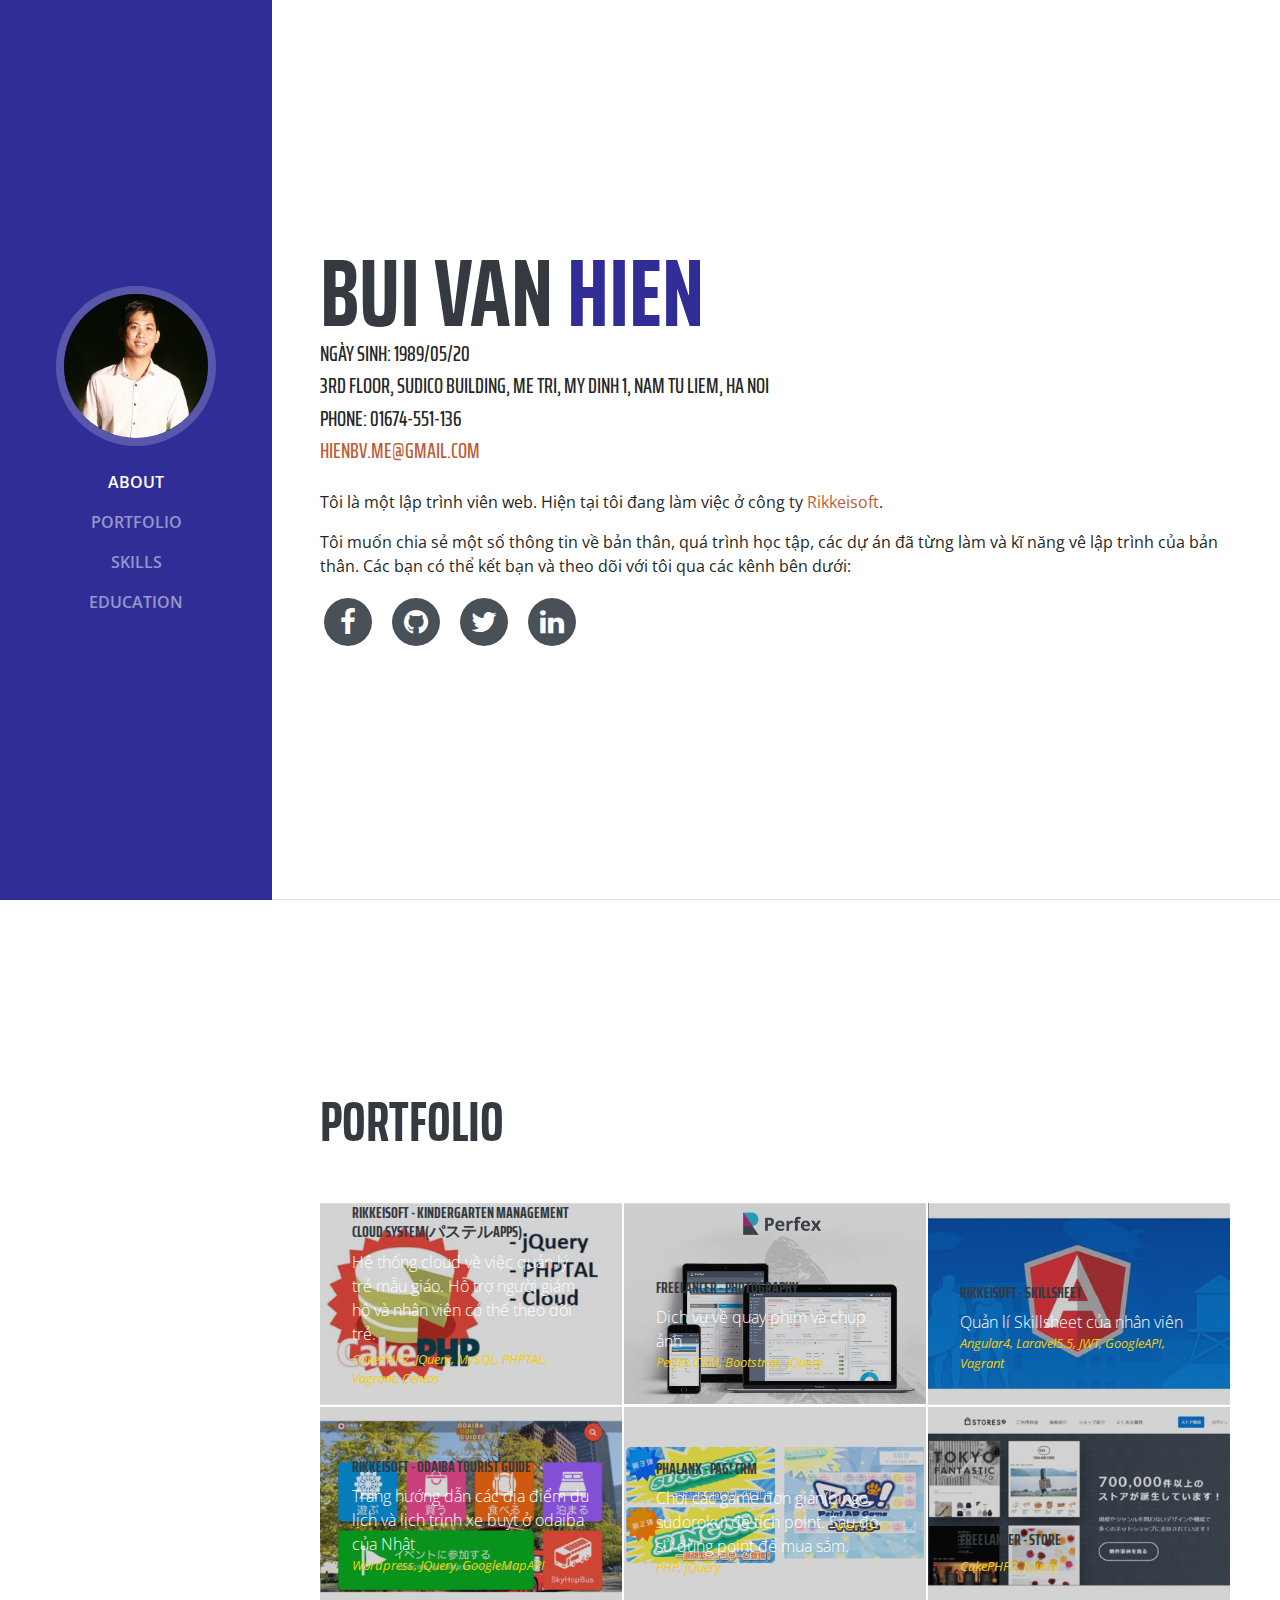
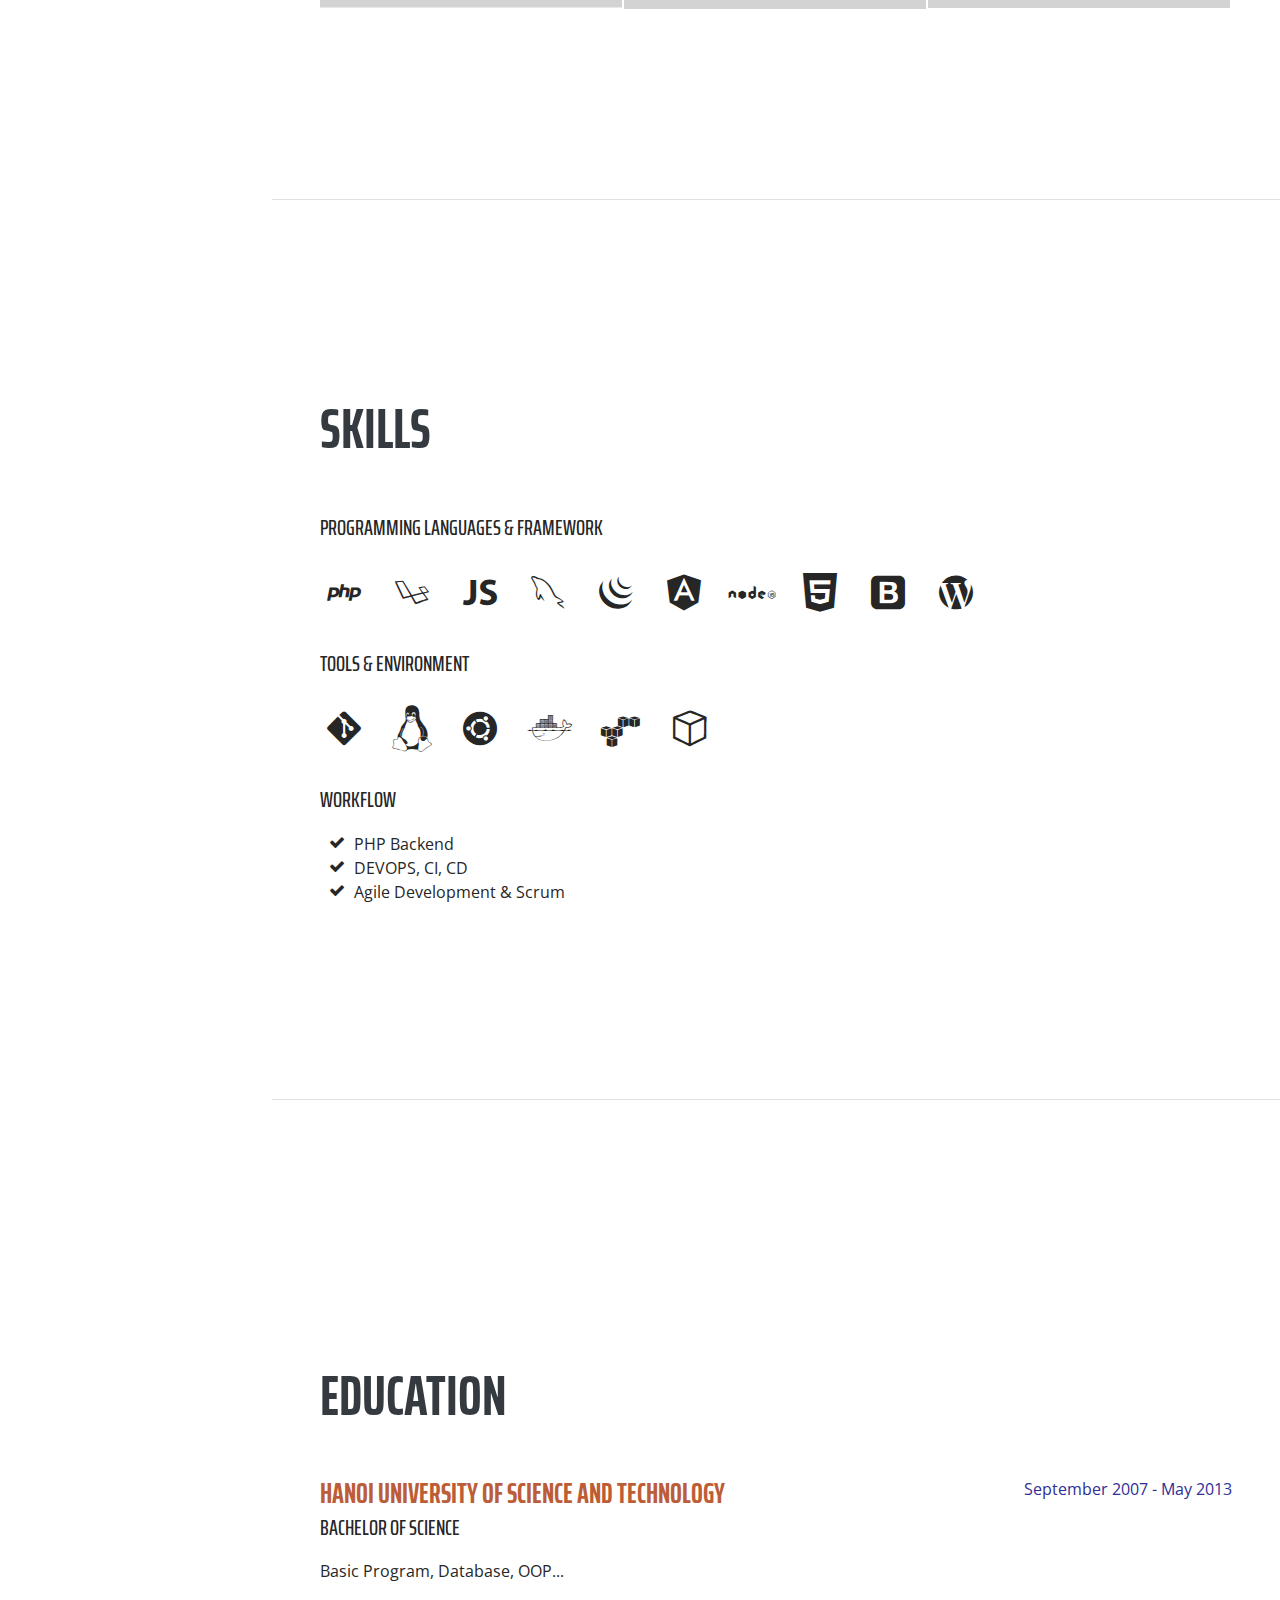
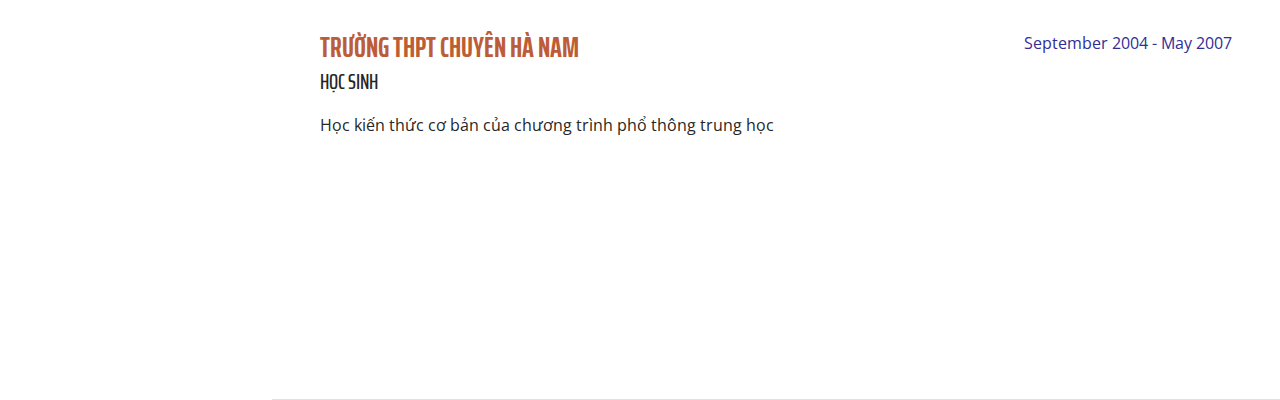
<file: index.html>
<!DOCTYPE html>
<html lang="en">

  <head>

    <meta charset="utf-8">
    <meta name="viewport" content="width=device-width, initial-scale=1, shrink-to-fit=no">
    <meta name="description" content="">
    <meta name="author" content="hienbv.me@gmail.com">
	<link rel="shortcut icon" type="image/x-icon" href="img/favicon.ico" />

    <title>Bui Van Hien - Portfolio</title>

    <!-- Bootstrap core CSS -->
    <link href="vendor/bootstrap/css/bootstrap.min.css" rel="stylesheet">

    <!-- Custom fonts for this template -->
    <link href="https://fonts.googleapis.com/css?family=Saira+Extra+Condensed:100,200,300,400,500,600,700,800,900" rel="stylesheet">
    <link href="https://fonts.googleapis.com/css?family=Open+Sans:300,300i,400,400i,600,600i,700,700i,800,800i" rel="stylesheet">
    <link href="vendor/font-awesome/css/font-awesome.min.css" rel="stylesheet">
    <link href="vendor/devicons/css/devicons.min.css" rel="stylesheet">
    <link href="vendor/simple-line-icons/css/simple-line-icons.css" rel="stylesheet">

    <!-- Custom styles for this template -->
    <link href="css/resume.min.css" rel="stylesheet">

    <!-- Global site tag (gtag.js) - Google Analytics -->
    <script async src="https://www.googletagmanager.com/gtag/js?id=UA-116043711-1"></script>
    <script>
      window.dataLayer = window.dataLayer || [];
      function gtag() { dataLayer.push(arguments); }
      gtag('js', new Date());

      gtag('config', 'UA-116043711-1');
    </script>
  </head>

  <body id="page-top">

    <nav class="navbar navbar-expand-lg navbar-dark bg-primary fixed-top" id="sideNav">
      <a class="navbar-brand js-scroll-trigger" href="#page-top">
        <span class="d-block d-lg-none">Bui Van Hien</span>
        <span class="d-none d-lg-block">
          <img class="img-fluid img-profile rounded-circle mx-auto mb-2" src="img/profile.jpg" alt="">
        </span>
      </a>
      <button class="navbar-toggler" type="button" data-toggle="collapse" data-target="#navbarSupportedContent" aria-controls="navbarSupportedContent" aria-expanded="false" aria-label="Toggle navigation">
        <span class="navbar-toggler-icon"></span>
      </button>
      <div class="collapse navbar-collapse" id="navbarSupportedContent">
        <ul class="navbar-nav">
          <li class="nav-item">
            <a class="nav-link js-scroll-trigger" href="#about">About</a>
          </li>
          <li class="nav-item">
            <a class="nav-link js-scroll-trigger" href="#portfolio">Portfolio</a>
          </li>
          <li class="nav-item">
            <a class="nav-link js-scroll-trigger" href="#skills">Skills</a>
          </li>
          <li class="nav-item">
            <a class="nav-link js-scroll-trigger" href="#education">Education</a>
          </li>
        </ul>
      </div>
    </nav>

    <div class="container-fluid p-0">

      <section class="resume-section p-3 p-lg-5 d-flex d-column" id="about">
        <div class="my-auto">
          <h1 class="mb-0">Bui Van
            <span class="text-primary">Hien</span>
          </h1>
          <div class="subheading mb-4">
            Ngày sinh: 1989/05/20
            <br>
            3rd Floor, Sudico Building, Me Tri, My Dinh 1, Nam Tu Liem, Ha Noi <br>
            Phone: 01674-551-136<br>
            <a href="mailto:hienbv.me@gmail.com">hienbv.me@gmail.com</a>
          </div>
          <p class="mb-3">
            Tôi là một lập trình viên web. Hiện tại tôi đang làm việc ở công ty <a href="http://rikkeisoft.com/">Rikkeisoft</a>.<br>
          </p>
          <p class="mb-3">
            Tôi muốn chia sẻ một số thông tin về bản thân, quá trình học tập, các dự án đã từng làm và kĩ năng vê lập trình của bản
            thân. Các bạn có thể kết bạn và theo dõi với tôi qua các kênh bên dưới:
          </p>
          <ul class="list-inline list-social-icons mb-0">
            <li class="list-inline-item">
              <a href="https://www.facebook.com/Sir.Hien">
                <span class="fa-stack fa-lg">
                  <i class="fa fa-circle fa-stack-2x"></i>
                  <i class="fa fa-facebook fa-stack-1x fa-inverse"></i>
                </span>
              </a>
            </li>
            <li class="list-inline-item">
              <a href="https://github.com/hienbv">
                <span class="fa-stack fa-lg">
                  <i class="fa fa-circle fa-stack-2x"></i>
                  <i class="fa fa-github fa-stack-1x fa-inverse"></i>
                </span>
              </a>
            </li>
            <li class="list-inline-item">
              <a href="https://twitter.com/daube205?lang=en">
                <span class="fa-stack fa-lg">
                  <i class="fa fa-circle fa-stack-2x"></i>
                  <i class="fa fa-twitter fa-stack-1x fa-inverse"></i>
                </span>
              </a>
            </li>
            <li class="list-inline-item">
              <a href="https://www.linkedin.com/in/hien-bv-41740a70/">
                <span class="fa-stack fa-lg">
                  <i class="fa fa-circle fa-stack-2x"></i>
                  <i class="fa fa-linkedin fa-stack-1x fa-inverse"></i>
                </span>
              </a>
            </li>
            
          </ul>
        </div>
      </section>

      <section class="resume-section p-3 p-lg-5 d-flex d-column" id="portfolio">
        <div class="my-auto">
          <h2 class="mb-5">Portfolio</h2>
          <div class="row no-gutters">
            <div class="col-lg-4">
              <a class="portfolio-item" href="#">
                <span class="caption">
                  <span class="caption-content">
                    <h2>Rikkeisoft - Kindergarten management cloud system(パステルApps)</h2>
                    <p class="mb-1">Hệ thống cloud về việc quản lý trẻ mẫu giáo. Hỗ trợ người giám hộ và nhân viên có thể theo dõi trẻ.</p>
                    <div class="mb-0 tags">CakePHP2, JQuery, MySQL, PHPTAL, Vagrant, Centos</div>
                  </span>
                </span>
                <img class="img-fluid" src="img/projects/pastel_cakephp2.jpg" alt="">
              </a>
            </div>
            <div class="col-lg-4">
              <a class="portfolio-item" href="#">
                <span class="caption">
                  <span class="caption-content">
                    <h2>Freelancer -  Photography</h2>
                    <p class="mb-0">Dịch vụ về quay phim và chụp ảnh</p>
                    <div class="mb-0 tags">Perfex CRM, Bootstrap, jQuery</div>
                  </span>
                </span>
                <img class="img-fluid" src="img/projects/photography_perfex_crm.jpg" alt="">
              </a>
            </div>  
            <div class="col-lg-4">
              <a class="portfolio-item" href="#">
                <span class="caption">
                  <span class="caption-content">
                    <h2>Rikkeisoft - SkillSheet</h2>
                    <p class="mb-0">Quản lí Skillsheet của nhân viên</p>
                    <div class="mb-0 tags">Angular4, Laravel5.5, JWT, GoogleAPI, Vagrant</div>
                  </span>
                </span>
                <img class="img-fluid" src="img/projects/angular4_skillsheet.jpg" alt="">
              </a>
            </div>
            <div class="col-lg-4">
              <a class="portfolio-item" href="#">
                <span class="caption">
                  <span class="caption-content">
                    <h2>Rikkeisoft - Odaiba Tourist Guide</h2>
                    <p class="mb-0">Trang hướng dẫn các địa điểm du lịch và lịch trình xe buýt ở odaiba của Nhật</p>
                    <div class="mb-0 tags">Wordpress, JQuery, GoogleMapAPI</div>
                  </span>
                </span>
                <img class="img-fluid" src="img/projects/wordpress_tokyoodaiba.jpg" alt="">
              </a>
            </div>
            <div class="col-lg-4">
              <a class="portfolio-item" href="#">
                <span class="caption">
                  <span class="caption-content">
                    <h2>Phalanx - PAG! CRM</h2>
                    <p class="mb-0">Chơi các game đơn giản(bingo, sudoroku) để tích point. Sau đó sử dụng point để mua sắm.</p>
                    <div class="mb-0 tags">PHP, jQuery</div>
                  </span>
                </span>
                <img class="img-fluid" src="img/projects/php_game_phalanx.jpg" alt="">
              </a>
            </div>
            <div class="col-lg-4">
              <a class="portfolio-item" href="#">
                <span class="caption">
                  <span class="caption-content">
                    <h2>Freelancer - Store</h2>
                    <p class="mb-0"></p>
                    <div class="mb-0 tags">CakePHP2, JQuery</div>
                  </span>
                </span>
                <img class="img-fluid" src="img/projects/cakephp2_store.jpg" alt="">
              </a>
            </div>
          </div>
        </div>
      </section>

      <section class="resume-section p-3 p-lg-5 d-flex flex-column" id="skills">
        <div class="my-auto">
          <h2 class="mb-5">Skills</h2>
      
          <div class="subheading mb-3">Programming Languages &amp; Framework</div>
          <ul class="list-inline list-icons">
            <li class="list-inline-item">
              <i class="devicons devicons-php" title="PHP"></i>
            </li>
            <li class="list-inline-item">
              <i class="devicons devicons-laravel" title="PHP Laravel Framework"></i>
            </li>
            <li class="list-inline-item">
              <i class="devicons devicons-javascript" title="Javascript"></i>
            </li>
            <li class="list-inline-item">
              <i class="devicons devicons-mysql" title="MySQL"></i>
            </li>
            <li class="list-inline-item">
              <i class="devicons devicons-jquery" title="JQuery"></i>
            </li>
            <li class="list-inline-item">
              <i class="devicons devicons-angular" title="Angular"></i>
            </li>
            <li class="list-inline-item">
              <i class="devicons devicons-nodejs" title="NodeJS"></i>
            </li>
            <li class="list-inline-item">
              <i class="devicons devicons-html5" title="HTML5"></i>
            </li>
            <li class="list-inline-item">
              <i class="devicons devicons-bootstrap" title="Bootstrap"></i>
            </li>
            <li class="list-inline-item">
              <i class="devicons devicons-wordpress" title="Wordpress"></i>
            </li>
          </ul>
          <div class="subheading mb-3">Tools &amp; Environment</div>
          <ul class="list-inline list-icons">
            <li class="list-inline-item">
              <i class="devicons devicons-git" title="Git"></i>
            </li>   
            <li class="list-inline-item">
              <i class="devicons devicons-linux" title="Linux"></i>
            </li>
            <li class="list-inline-item">
              <i class="devicons devicons-ubuntu" title="Ubuntu"></i>
            </li>
            <li class="list-inline-item">
              <i class="devicons devicons-docker" title="Docker"></i>
            </li>
            <li class="list-inline-item">
              <i class="devicons devicons-aws" title="EC2,S3,Aurora"></i>
            </li>
            <li class="list-inline-item">
              <i class="devicons devicons-netbeans" title="Netbeans"></i>
            </li>
          </ul>
      
          <div class="subheading mb-3">Workflow</div>
          <ul class="fa-ul mb-0">
            <li>
              <i class="fa-li fa fa-check"></i>
              PHP Backend</li>
            <li>
              <i class="fa-li fa fa-check"></i>
              DEVOPS, CI, CD</li>
            <li>
              <i class="fa-li fa fa-check"></i>
              Agile Development &amp; Scrum</li>
          </ul>
        </div>
      </section>

      <section class="resume-section p-3 p-lg-5 d-flex flex-column" id="education">
        <div class="my-auto">
          <h2 class="mb-5">Education</h2>
          <div class="resume-item d-flex flex-column flex-md-row mb-5">
            <div class="resume-content mr-auto">
              <h3 class="mb-0"><a href="https://www.hust.edu.vn/">Hanoi University of Science and Technology</a></h3>
              <div class="subheading mb-3">Bachelor of Science</div>
              <div>Basic Program, Database, OOP...</div>
            </div>
            <div class="resume-date text-md-right">
              <span class="text-primary">September 2007 - May 2013</span>
            </div>
          </div>

          <div class="resume-item d-flex flex-column flex-md-row">
            <div class="resume-content mr-auto">
              <h3 class="mb-0"><a href="http://hanam.edu.vn/thptchuyenbienhoa">Trường THPT chuyên Hà Nam</a></h3>
              <div class="subheading mb-3">Học sinh</div>
              <div>Học kiến thức cơ bản của chương trình phổ thông trung học</div>
            </div>
            <div class="resume-date text-md-right">
              <span class="text-primary">September 2004 - May 2007</span>
            </div>
          </div>

        </div>
      </section>

    </div>

    <!-- Bootstrap core JavaScript -->
    <script src="vendor/jquery/jquery.min.js"></script>
    <script src="vendor/bootstrap/js/bootstrap.bundle.min.js"></script>

    <!-- Plugin JavaScript -->
    <script src="vendor/jquery-easing/jquery.easing.min.js"></script>

    <!-- Custom scripts for this template -->
    <script src="js/resume.min.js"></script>
  </body>

</html>
</file>
<file: vendor/simple-line-icons/css/simple-line-icons.css>
@font-face {
  font-family: 'simple-line-icons';
  src: url('../fonts/Simple-Line-Icons.eot?v=2.4.0');
  src: url('../fonts/Simple-Line-Icons.eot?v=2.4.0#iefix') format('embedded-opentype'), url('../fonts/Simple-Line-Icons.woff2?v=2.4.0') format('woff2'), url('../fonts/Simple-Line-Icons.ttf?v=2.4.0') format('truetype'), url('../fonts/Simple-Line-Icons.woff?v=2.4.0') format('woff'), url('../fonts/Simple-Line-Icons.svg?v=2.4.0#simple-line-icons') format('svg');
  font-weight: normal;
  font-style: normal;
}
/*
 Use the following CSS code if you want to have a class per icon.
 Instead of a list of all class selectors, you can use the generic [class*="icon-"] selector, but it's slower:
*/
.icon-user,
.icon-people,
.icon-user-female,
.icon-user-follow,
.icon-user-following,
.icon-user-unfollow,
.icon-login,
.icon-logout,
.icon-emotsmile,
.icon-phone,
.icon-call-end,
.icon-call-in,
.icon-call-out,
.icon-map,
.icon-location-pin,
.icon-direction,
.icon-directions,
.icon-compass,
.icon-layers,
.icon-menu,
.icon-list,
.icon-options-vertical,
.icon-options,
.icon-arrow-down,
.icon-arrow-left,
.icon-arrow-right,
.icon-arrow-up,
.icon-arrow-up-circle,
.icon-arrow-left-circle,
.icon-arrow-right-circle,
.icon-arrow-down-circle,
.icon-check,
.icon-clock,
.icon-plus,
.icon-minus,
.icon-close,
.icon-event,
.icon-exclamation,
.icon-organization,
.icon-trophy,
.icon-screen-smartphone,
.icon-screen-desktop,
.icon-plane,
.icon-notebook,
.icon-mustache,
.icon-mouse,
.icon-magnet,
.icon-energy,
.icon-disc,
.icon-cursor,
.icon-cursor-move,
.icon-crop,
.icon-chemistry,
.icon-speedometer,
.icon-shield,
.icon-screen-tablet,
.icon-magic-wand,
.icon-hourglass,
.icon-graduation,
.icon-ghost,
.icon-game-controller,
.icon-fire,
.icon-eyeglass,
.icon-envelope-open,
.icon-envelope-letter,
.icon-bell,
.icon-badge,
.icon-anchor,
.icon-wallet,
.icon-vector,
.icon-speech,
.icon-puzzle,
.icon-printer,
.icon-present,
.icon-playlist,
.icon-pin,
.icon-picture,
.icon-handbag,
.icon-globe-alt,
.icon-globe,
.icon-folder-alt,
.icon-folder,
.icon-film,
.icon-feed,
.icon-drop,
.icon-drawer,
.icon-docs,
.icon-doc,
.icon-diamond,
.icon-cup,
.icon-calculator,
.icon-bubbles,
.icon-briefcase,
.icon-book-open,
.icon-basket-loaded,
.icon-basket,
.icon-bag,
.icon-action-undo,
.icon-action-redo,
.icon-wrench,
.icon-umbrella,
.icon-trash,
.icon-tag,
.icon-support,
.icon-frame,
.icon-size-fullscreen,
.icon-size-actual,
.icon-shuffle,
.icon-share-alt,
.icon-share,
.icon-rocket,
.icon-question,
.icon-pie-chart,
.icon-pencil,
.icon-note,
.icon-loop,
.icon-home,
.icon-grid,
.icon-graph,
.icon-microphone,
.icon-music-tone-alt,
.icon-music-tone,
.icon-earphones-alt,
.icon-earphones,
.icon-equalizer,
.icon-like,
.icon-dislike,
.icon-control-start,
.icon-control-rewind,
.icon-control-play,
.icon-control-pause,
.icon-control-forward,
.icon-control-end,
.icon-volume-1,
.icon-volume-2,
.icon-volume-off,
.icon-calendar,
.icon-bulb,
.icon-chart,
.icon-ban,
.icon-bubble,
.icon-camrecorder,
.icon-camera,
.icon-cloud-download,
.icon-cloud-upload,
.icon-envelope,
.icon-eye,
.icon-flag,
.icon-heart,
.icon-info,
.icon-key,
.icon-link,
.icon-lock,
.icon-lock-open,
.icon-magnifier,
.icon-magnifier-add,
.icon-magnifier-remove,
.icon-paper-clip,
.icon-paper-plane,
.icon-power,
.icon-refresh,
.icon-reload,
.icon-settings,
.icon-star,
.icon-symbol-female,
.icon-symbol-male,
.icon-target,
.icon-credit-card,
.icon-paypal,
.icon-social-tumblr,
.icon-social-twitter,
.icon-social-facebook,
.icon-social-instagram,
.icon-social-linkedin,
.icon-social-pinterest,
.icon-social-github,
.icon-social-google,
.icon-social-reddit,
.icon-social-skype,
.icon-social-dribbble,
.icon-social-behance,
.icon-social-foursqare,
.icon-social-soundcloud,
.icon-social-spotify,
.icon-social-stumbleupon,
.icon-social-youtube,
.icon-social-dropbox,
.icon-social-vkontakte,
.icon-social-steam {
  font-family: 'simple-line-icons';
  speak: none;
  font-style: normal;
  font-weight: normal;
  font-variant: normal;
  text-transform: none;
  line-height: 1;
  /* Better Font Rendering =========== */
  -webkit-font-smoothing: antialiased;
  -moz-osx-font-smoothing: grayscale;
}
.icon-user:before {
  content: "\e005";
}
.icon-people:before {
  content: "\e001";
}
.icon-user-female:before {
  content: "\e000";
}
.icon-user-follow:before {
  content: "\e002";
}
.icon-user-following:before {
  content: "\e003";
}
.icon-user-unfollow:before {
  content: "\e004";
}
.icon-login:before {
  content: "\e066";
}
.icon-logout:before {
  content: "\e065";
}
.icon-emotsmile:before {
  content: "\e021";
}
.icon-phone:before {
  content: "\e600";
}
.icon-call-end:before {
  content: "\e048";
}
.icon-call-in:before {
  content: "\e047";
}
.icon-call-out:before {
  content: "\e046";
}
.icon-map:before {
  content: "\e033";
}
.icon-location-pin:before {
  content: "\e096";
}
.icon-direction:before {
  content: "\e042";
}
.icon-directions:before {
  content: "\e041";
}
.icon-compass:before {
  content: "\e045";
}
.icon-layers:before {
  content: "\e034";
}
.icon-menu:before {
  content: "\e601";
}
.icon-list:before {
  content: "\e067";
}
.icon-options-vertical:before {
  content: "\e602";
}
.icon-options:before {
  content: "\e603";
}
.icon-arrow-down:before {
  content: "\e604";
}
.icon-arrow-left:before {
  content: "\e605";
}
.icon-arrow-right:before {
  content: "\e606";
}
.icon-arrow-up:before {
  content: "\e607";
}
.icon-arrow-up-circle:before {
  content: "\e078";
}
.icon-arrow-left-circle:before {
  content: "\e07a";
}
.icon-arrow-right-circle:before {
  content: "\e079";
}
.icon-arrow-down-circle:before {
  content: "\e07b";
}
.icon-check:before {
  content: "\e080";
}
.icon-clock:before {
  content: "\e081";
}
.icon-plus:before {
  content: "\e095";
}
.icon-minus:before {
  content: "\e615";
}
.icon-close:before {
  content: "\e082";
}
.icon-event:before {
  content: "\e619";
}
.icon-exclamation:before {
  content: "\e617";
}
.icon-organization:before {
  content: "\e616";
}
.icon-trophy:before {
  content: "\e006";
}
.icon-screen-smartphone:before {
  content: "\e010";
}
.icon-screen-desktop:before {
  content: "\e011";
}
.icon-plane:before {
  content: "\e012";
}
.icon-notebook:before {
  content: "\e013";
}
.icon-mustache:before {
  content: "\e014";
}
.icon-mouse:before {
  content: "\e015";
}
.icon-magnet:before {
  content: "\e016";
}
.icon-energy:before {
  content: "\e020";
}
.icon-disc:before {
  content: "\e022";
}
.icon-cursor:before {
  content: "\e06e";
}
.icon-cursor-move:before {
  content: "\e023";
}
.icon-crop:before {
  content: "\e024";
}
.icon-chemistry:before {
  content: "\e026";
}
.icon-speedometer:before {
  content: "\e007";
}
.icon-shield:before {
  content: "\e00e";
}
.icon-screen-tablet:before {
  content: "\e00f";
}
.icon-magic-wand:before {
  content: "\e017";
}
.icon-hourglass:before {
  content: "\e018";
}
.icon-graduation:before {
  content: "\e019";
}
.icon-ghost:before {
  content: "\e01a";
}
.icon-game-controller:before {
  content: "\e01b";
}
.icon-fire:before {
  content: "\e01c";
}
.icon-eyeglass:before {
  content: "\e01d";
}
.icon-envelope-open:before {
  content: "\e01e";
}
.icon-envelope-letter:before {
  content: "\e01f";
}
.icon-bell:before {
  content: "\e027";
}
.icon-badge:before {
  content: "\e028";
}
.icon-anchor:before {
  content: "\e029";
}
.icon-wallet:before {
  content: "\e02a";
}
.icon-vector:before {
  content: "\e02b";
}
.icon-speech:before {
  content: "\e02c";
}
.icon-puzzle:before {
  content: "\e02d";
}
.icon-printer:before {
  content: "\e02e";
}
.icon-present:before {
  content: "\e02f";
}
.icon-playlist:before {
  content: "\e030";
}
.icon-pin:before {
  content: "\e031";
}
.icon-picture:before {
  content: "\e032";
}
.icon-handbag:before {
  content: "\e035";
}
.icon-globe-alt:before {
  content: "\e036";
}
.icon-globe:before {
  content: "\e037";
}
.icon-folder-alt:before {
  content: "\e039";
}
.icon-folder:before {
  content: "\e089";
}
.icon-film:before {
  content: "\e03a";
}
.icon-feed:before {
  content: "\e03b";
}
.icon-drop:before {
  content: "\e03e";
}
.icon-drawer:before {
  content: "\e03f";
}
.icon-docs:before {
  content: "\e040";
}
.icon-doc:before {
  content: "\e085";
}
.icon-diamond:before {
  content: "\e043";
}
.icon-cup:before {
  content: "\e044";
}
.icon-calculator:before {
  content: "\e049";
}
.icon-bubbles:before {
  content: "\e04a";
}
.icon-briefcase:before {
  content: "\e04b";
}
.icon-book-open:before {
  content: "\e04c";
}
.icon-basket-loaded:before {
  content: "\e04d";
}
.icon-basket:before {
  content: "\e04e";
}
.icon-bag:before {
  content: "\e04f";
}
.icon-action-undo:before {
  content: "\e050";
}
.icon-action-redo:before {
  content: "\e051";
}
.icon-wrench:before {
  content: "\e052";
}
.icon-umbrella:before {
  content: "\e053";
}
.icon-trash:before {
  content: "\e054";
}
.icon-tag:before {
  content: "\e055";
}
.icon-support:before {
  content: "\e056";
}
.icon-frame:before {
  content: "\e038";
}
.icon-size-fullscreen:before {
  content: "\e057";
}
.icon-size-actual:before {
  content: "\e058";
}
.icon-shuffle:before {
  content: "\e059";
}
.icon-share-alt:before {
  content: "\e05a";
}
.icon-share:before {
  content: "\e05b";
}
.icon-rocket:before {
  content: "\e05c";
}
.icon-question:before {
  content: "\e05d";
}
.icon-pie-chart:before {
  content: "\e05e";
}
.icon-pencil:before {
  content: "\e05f";
}
.icon-note:before {
  content: "\e060";
}
.icon-loop:before {
  content: "\e064";
}
.icon-home:before {
  content: "\e069";
}
.icon-grid:before {
  content: "\e06a";
}
.icon-graph:before {
  content: "\e06b";
}
.icon-microphone:before {
  content: "\e063";
}
.icon-music-tone-alt:before {
  content: "\e061";
}
.icon-music-tone:before {
  content: "\e062";
}
.icon-earphones-alt:before {
  content: "\e03c";
}
.icon-earphones:before {
  content: "\e03d";
}
.icon-equalizer:before {
  content: "\e06c";
}
.icon-like:before {
  content: "\e068";
}
.icon-dislike:before {
  content: "\e06d";
}
.icon-control-start:before {
  content: "\e06f";
}
.icon-control-rewind:before {
  content: "\e070";
}
.icon-control-play:before {
  content: "\e071";
}
.icon-control-pause:before {
  content: "\e072";
}
.icon-control-forward:before {
  content: "\e073";
}
.icon-control-end:before {
  content: "\e074";
}
.icon-volume-1:before {
  content: "\e09f";
}
.icon-volume-2:before {
  content: "\e0a0";
}
.icon-volume-off:before {
  content: "\e0a1";
}
.icon-calendar:before {
  content: "\e075";
}
.icon-bulb:before {
  content: "\e076";
}
.icon-chart:before {
  content: "\e077";
}
.icon-ban:before {
  content: "\e07c";
}
.icon-bubble:before {
  content: "\e07d";
}
.icon-camrecorder:before {
  content: "\e07e";
}
.icon-camera:before {
  content: "\e07f";
}
.icon-cloud-download:before {
  content: "\e083";
}
.icon-cloud-upload:before {
  content: "\e084";
}
.icon-envelope:before {
  content: "\e086";
}
.icon-eye:before {
  content: "\e087";
}
.icon-flag:before {
  content: "\e088";
}
.icon-heart:before {
  content: "\e08a";
}
.icon-info:before {
  content: "\e08b";
}
.icon-key:before {
  content: "\e08c";
}
.icon-link:before {
  content: "\e08d";
}
.icon-lock:before {
  content: "\e08e";
}
.icon-lock-open:before {
  content: "\e08f";
}
.icon-magnifier:before {
  content: "\e090";
}
.icon-magnifier-add:before {
  content: "\e091";
}
.icon-magnifier-remove:before {
  content: "\e092";
}
.icon-paper-clip:before {
  content: "\e093";
}
.icon-paper-plane:before {
  content: "\e094";
}
.icon-power:before {
  content: "\e097";
}
.icon-refresh:before {
  content: "\e098";
}
.icon-reload:before {
  content: "\e099";
}
.icon-settings:before {
  content: "\e09a";
}
.icon-star:before {
  content: "\e09b";
}
.icon-symbol-female:before {
  content: "\e09c";
}
.icon-symbol-male:before {
  content: "\e09d";
}
.icon-target:before {
  content: "\e09e";
}
.icon-credit-card:before {
  content: "\e025";
}
.icon-paypal:before {
  content: "\e608";
}
.icon-social-tumblr:before {
  content: "\e00a";
}
.icon-social-twitter:before {
  content: "\e009";
}
.icon-social-facebook:before {
  content: "\e00b";
}
.icon-social-instagram:before {
  content: "\e609";
}
.icon-social-linkedin:before {
  content: "\e60a";
}
.icon-social-pinterest:before {
  content: "\e60b";
}
.icon-social-github:before {
  content: "\e60c";
}
.icon-social-google:before {
  content: "\e60d";
}
.icon-social-reddit:before {
  content: "\e60e";
}
.icon-social-skype:before {
  content: "\e60f";
}
.icon-social-dribbble:before {
  content: "\e00d";
}
.icon-social-behance:before {
  content: "\e610";
}
.icon-social-foursqare:before {
  content: "\e611";
}
.icon-social-soundcloud:before {
  content: "\e612";
}
.icon-social-spotify:before {
  content: "\e613";
}
.icon-social-stumbleupon:before {
  content: "\e614";
}
.icon-social-youtube:before {
  content: "\e008";
}
.icon-social-dropbox:before {
  content: "\e00c";
}
.icon-social-vkontakte:before {
  content: "\e618";
}
.icon-social-steam:before {
  content: "\e620";
}
</file>
<file: vendor/devicons/css/devicons.min.css>
/*!
 *  Devicons 1.8.0 made by Theodore Vorillas / http://vorillaz.com 
 */
@font-face{font-family:devicons;src:url(../fonts/devicons.eot?xqxft6);src:url(../fonts/devicons.eot?#iefixxqxft6) format("embedded-opentype"),url(../fonts/devicons.woff?xqxft6) format("woff"),url(../fonts/devicons.ttf?xqxft6) format("truetype"),url(../fonts/devicons.svg?xqxft6#devicons) format("svg");font-weight:400;font-style:normal}.devicons{font-family:devicons;speak:none;font-style:normal;font-weight:400;font-variant:normal;text-transform:none;line-height:1;-webkit-font-smoothing:antialiased;-moz-osx-font-smoothing:grayscale}.devicons-git:before{content:"\e602"}.devicons-git_compare:before{content:"\e628"}.devicons-git_branch:before{content:"\e625"}.devicons-git_commit:before{content:"\e629"}.devicons-git_pull_request:before{content:"\e626"}.devicons-git_merge:before{content:"\e627"}.devicons-bitbucket:before{content:"\e603"}.devicons-github_alt:before{content:"\e608"}.devicons-github_badge:before{content:"\e609"}.devicons-github:before{content:"\e60a"}.devicons-github_full:before{content:"\e617"}.devicons-java:before{content:"\e638"}.devicons-ruby:before{content:"\e639"}.devicons-scala:before{content:"\e637"}.devicons-python:before{content:"\e63c"}.devicons-go:before{content:"\e624"}.devicons-ruby_on_rails:before{content:"\e63b"}.devicons-django:before{content:"\e61d"}.devicons-markdown:before{content:"\e63e"}.devicons-php:before{content:"\e63d"}.devicons-mysql:before{content:"\e604"}.devicons-streamline:before{content:"\e605"}.devicons-database:before{content:"\e606"}.devicons-laravel:before{content:"\e63f"}.devicons-javascript:before{content:"\e64e"}.devicons-angular:before{content:"\e653"}.devicons-backbone:before{content:"\e652"}.devicons-coffeescript:before{content:"\e651"}.devicons-jquery:before{content:"\e650"}.devicons-modernizr:before{content:"\e620"}.devicons-jquery_ui:before{content:"\e654"}.devicons-ember:before{content:"\e61b"}.devicons-dojo:before{content:"\e61c"}.devicons-nodejs:before{content:"\e619"}.devicons-nodejs_small:before{content:"\e618"}.devicons-javascript_shield:before{content:"\e64f"}.devicons-bootstrap:before{content:"\e647"}.devicons-sass:before{content:"\e64b"}.devicons-css3_full:before{content:"\e64a"}.devicons-css3:before{content:"\e649"}.devicons-html5:before{content:"\e636"}.devicons-html5_multimedia:before{content:"\e632"}.devicons-html5_device_access:before{content:"\e633"}.devicons-html5_3d_effects:before{content:"\e635"}.devicons-html5_connectivity:before{content:"\e634"}.devicons-ghost_small:before{content:"\e614"}.devicons-ghost:before{content:"\e61f"}.devicons-magento:before{content:"\e640"}.devicons-joomla:before{content:"\e641"}.devicons-jekyll_small:before{content:"\e60d"}.devicons-drupal:before{content:"\e642"}.devicons-wordpress:before{content:"\e60b"}.devicons-grunt:before{content:"\e64c"}.devicons-bower:before{content:"\e64d"}.devicons-npm:before{content:"\e61e"}.devicons-yahoo_small:before{content:"\e62b"}.devicons-yahoo:before{content:"\e615"}.devicons-bing_small:before{content:"\e600"}.devicons-windows:before{content:"\e60f"}.devicons-linux:before{content:"\e612"}.devicons-ubuntu:before{content:"\e63a"}.devicons-android:before{content:"\e60e"}.devicons-apple:before{content:"\e611"}.devicons-appstore:before{content:"\e613"}.devicons-phonegap:before{content:"\e630"}.devicons-blackberry:before{content:"\e623"}.devicons-stackoverflow:before{content:"\e610"}.devicons-techcrunch:before{content:"\e62c"}.devicons-codrops:before{content:"\e62f"}.devicons-css_tricks:before{content:"\e601"}.devicons-smashing_magazine:before{content:"\e62d"}.devicons-netmagazine:before{content:"\e62e"}.devicons-codepen:before{content:"\e616"}.devicons-cssdeck:before{content:"\e62a"}.devicons-hackernews:before{content:"\e61a"}.devicons-dropbox:before{content:"\e607"}.devicons-google_drive:before{content:"\e631"}.devicons-visualstudio:before{content:"\e60c"}.devicons-unity_small:before{content:"\e621"}.devicons-raspberry_pi:before{content:"\e622"}.devicons-chrome:before{content:"\e643"}.devicons-ie:before{content:"\e644"}.devicons-firefox:before{content:"\e645"}.devicons-opera:before{content:"\e646"}.devicons-safari:before{content:"\e648"}.devicons-swift:before{content:"\e655"}.devicons-symfony:before{content:"\e656"}.devicons-symfony_badge:before{content:"\e657"}.devicons-less:before{content:"\e658"}.devicons-stylus:before{content:"\e659"}.devicons-trello:before{content:"\e65a"}.devicons-atlassian:before{content:"\e65b"}.devicons-jira:before{content:"\e65c"}.devicons-envato:before{content:"\e65d"}.devicons-snap_svg:before{content:"\e65e"}.devicons-raphael:before{content:"\e65f"}.devicons-google_analytics:before{content:"\e660"}.devicons-compass:before{content:"\e661"}.devicons-onedrive:before{content:"\e662"}.devicons-gulp:before{content:"\e663"}.devicons-atom:before{content:"\e664"}.devicons-cisco:before{content:"\e665"}.devicons-nancy:before{content:"\e666"}.devicons-clojure:before{content:"\e668"}.devicons-clojure_alt:before{content:"\e66a"}.devicons-perl:before{content:"\e669"}.devicons-celluloid:before{content:"\e66b"}.devicons-w3c:before{content:"\e66c"}.devicons-redis:before{content:"\e66d"}.devicons-postgresql:before{content:"\e66e"}.devicons-webplatform:before{content:"\e66f"}.devicons-jenkins:before{content:"\e667"}.devicons-requirejs:before{content:"\e670"}.devicons-opensource:before{content:"\e671"}.devicons-typo3:before{content:"\e672"}.devicons-uikit:before{content:"\e673"}.devicons-doctrine:before{content:"\e674"}.devicons-groovy:before{content:"\e675"}.devicons-nginx:before{content:"\e676"}.devicons-haskell:before{content:"\e677"}.devicons-zend:before{content:"\e678"}.devicons-gnu:before{content:"\e679"}.devicons-yeoman:before{content:"\e67a"}.devicons-heroku:before{content:"\e67b"}.devicons-debian:before{content:"\e67d"}.devicons-travis:before{content:"\e67e"}.devicons-dotnet:before{content:"\e67f"}.devicons-codeigniter:before{content:"\e680"}.devicons-javascript_badge:before{content:"\e681"}.devicons-yii:before{content:"\e682"}.devicons-msql_server:before{content:"\e67c"}.devicons-composer:before{content:"\e683"}.devicons-krakenjs_badge:before{content:"\e684"}.devicons-krakenjs:before{content:"\e685"}.devicons-mozilla:before{content:"\e686"}.devicons-firebase:before{content:"\e687"}.devicons-sizzlejs:before{content:"\e688"}.devicons-creativecommons:before{content:"\e689"}.devicons-creativecommons_badge:before{content:"\e68a"}.devicons-mitlicence:before{content:"\e68b"}.devicons-senchatouch:before{content:"\e68c"}.devicons-bugsense:before{content:"\e68d"}.devicons-extjs:before{content:"\e68e"}.devicons-mootools_badge:before{content:"\e68f"}.devicons-mootools:before{content:"\e690"}.devicons-ruby_rough:before{content:"\e691"}.devicons-komodo:before{content:"\e692"}.devicons-coda:before{content:"\e693"}.devicons-bintray:before{content:"\e694"}.devicons-terminal:before{content:"\e695"}.devicons-code:before{content:"\e696"}.devicons-responsive:before{content:"\e697"}.devicons-dart:before{content:"\e698"}.devicons-aptana:before{content:"\e699"}.devicons-mailchimp:before{content:"\e69a"}.devicons-netbeans:before{content:"\e69b"}.devicons-dreamweaver:before{content:"\e69c"}.devicons-brackets:before{content:"\e69d"}.devicons-eclipse:before{content:"\e69e"}.devicons-cloud9:before{content:"\e69f"}.devicons-scrum:before{content:"\e6a0"}.devicons-prolog:before{content:"\e6a1"}.devicons-terminal_badge:before{content:"\e6a2"}.devicons-code_badge:before{content:"\e6a3"}.devicons-mongodb:before{content:"\e6a4"}.devicons-meteor:before{content:"\e6a5"}.devicons-meteorfull:before{content:"\e6a6"}.devicons-fsharp:before{content:"\e6a7"}.devicons-rust:before{content:"\e6a8"}.devicons-ionic:before{content:"\e6a9"}.devicons-sublime:before{content:"\e6aa"}.devicons-appcelerator:before{content:"\e6ab"}.devicons-asterisk:before{content:"\e6ac"}.devicons-aws:before{content:"\e6ad"}.devicons-digital-ocean:before{content:"\e6ae"}.devicons-dlang:before{content:"\e6af"}.devicons-docker:before{content:"\e6b0"}.devicons-erlang:before{content:"\e6b1"}.devicons-google-cloud-platform:before{content:"\e6b2"}.devicons-grails:before{content:"\e6b3"}.devicons-illustrator:before{content:"\e6b4"}.devicons-intellij:before{content:"\e6b5"}.devicons-materializecss:before{content:"\e6b6"}.devicons-openshift:before{content:"\e6b7"}.devicons-photoshop:before{content:"\e6b8"}.devicons-rackspace:before{content:"\e6b9"}.devicons-react:before{content:"\e6ba"}.devicons-redhat:before{content:"\e6bb"}.devicons-scriptcs:before{content:"\e6bc"}.devicons-sqllite:before{content:"\e6c4"}.devicons-vim:before{content:"\e6c5"}
</file>
<file: css/resume.min.css>
body{font-family:'Open Sans',serif;padding-top:54px;color:#262626}.subheading,h1,h2,h3,h4,h5,h6{font-family:'Saira Extra Condensed',serif;text-transform:uppercase}h1,h2,h3,h4,h5,h6{font-weight:700;color:#343a40}h1{font-size:6rem;line-height:5.5rem}h2{font-size:3.5rem}.subheading{font-weight:500;font-size:1.35rem}.list-social-icons a{color:#495057}.list-icons .list-inline-item i:hover,.list-social-icons a:hover{color:#BD5D38}.list-social-icons a .fa-lg{font-size:1.75rem}.list-icons{font-size:3rem}#sideNav .navbar-nav .nav-item .nav-link{font-weight:600;text-transform:uppercase}@media (min-width:992px){body{padding-top:0;padding-left:17rem}#sideNav{text-align:center;position:fixed;top:0;left:0;display:flex;flex-direction:column;width:17rem;height:100vh}#sideNav .navbar-brand{display:flex;margin:auto auto 0;padding:.5rem}#sideNav .navbar-brand .img-profile{max-width:10rem;max-height:10rem;border:.5rem solid rgba(255,255,255,.2)}#sideNav .navbar-collapse{display:flex;align-items:flex-start;flex-grow:0;width:100%;margin-bottom:auto}#sideNav .navbar-collapse .navbar-nav{flex-direction:column;width:100%}#sideNav .navbar-collapse .navbar-nav .nav-item,#sideNav .navbar-collapse .navbar-nav .nav-item .nav-link{display:block}}section.resume-section{border-bottom:1px solid #dee2e6;padding-top:5rem!important;padding-bottom:5rem!important}section.resume-section .resume-item .resume-date{min-width:none}@media (min-width:768px){section.resume-section{min-height:100vh}section.resume-section .resume-item .resume-date{min-width:18rem}}.bg-primary{background-color:#302e96!important}.text-primary{color:#302e96!important}a{color:#BD5D38}a:active,a:focus,a:hover{color:#824027}.portfolio-item{display:block;position:relative;overflow:hidden;max-width:530px;margin:auto 2px 2px auto}.portfolio-item .caption{display:flex;height:100%;width:100%;background-color:rgba(33,37,41,.2);position:absolute;top:0;bottom:0;z-index:1}.portfolio-item .caption .caption-content{color:#fff;margin:auto 2rem 2rem}.portfolio-item .caption .caption-content h2{font-size:1rem;text-transform:uppercase}.portfolio-item .caption .caption-content p{font-weight:300;font-size:1rem}.portfolio-item .tags{font-size:.8rem;font-style:italic;color:#f1cf10}@media (min-width:992px){section.resume-section{padding-top:2rem!important;padding-bottom:2rem!important}.portfolio-item{max-width:none;margin:0 2px 2px 0}.portfolio-item .caption{-webkit-transition:-webkit-clip-path .25s ease-out,background-color .7s;-webkit-clip-path:inset(0);clip-path:inset(0)}.portfolio-item .caption .caption-content{transition:opacity .25s;margin-left:2rem;margin-right:2rem;margin-bottom:2rem}.portfolio-item img{-webkit-transition:-webkit-clip-path .25s ease-out;-webkit-clip-path:inset(-1px);clip-path:inset(-1px)}.portfolio-item:hover img{-webkit-clip-path:inset(1rem);clip-path:inset(1rem)}.portfolio-item:hover .caption{background-color:rgba(29,128,159,.9);-webkit-clip-path:inset(1rem);clip-path:inset(1rem)}}
</file>
